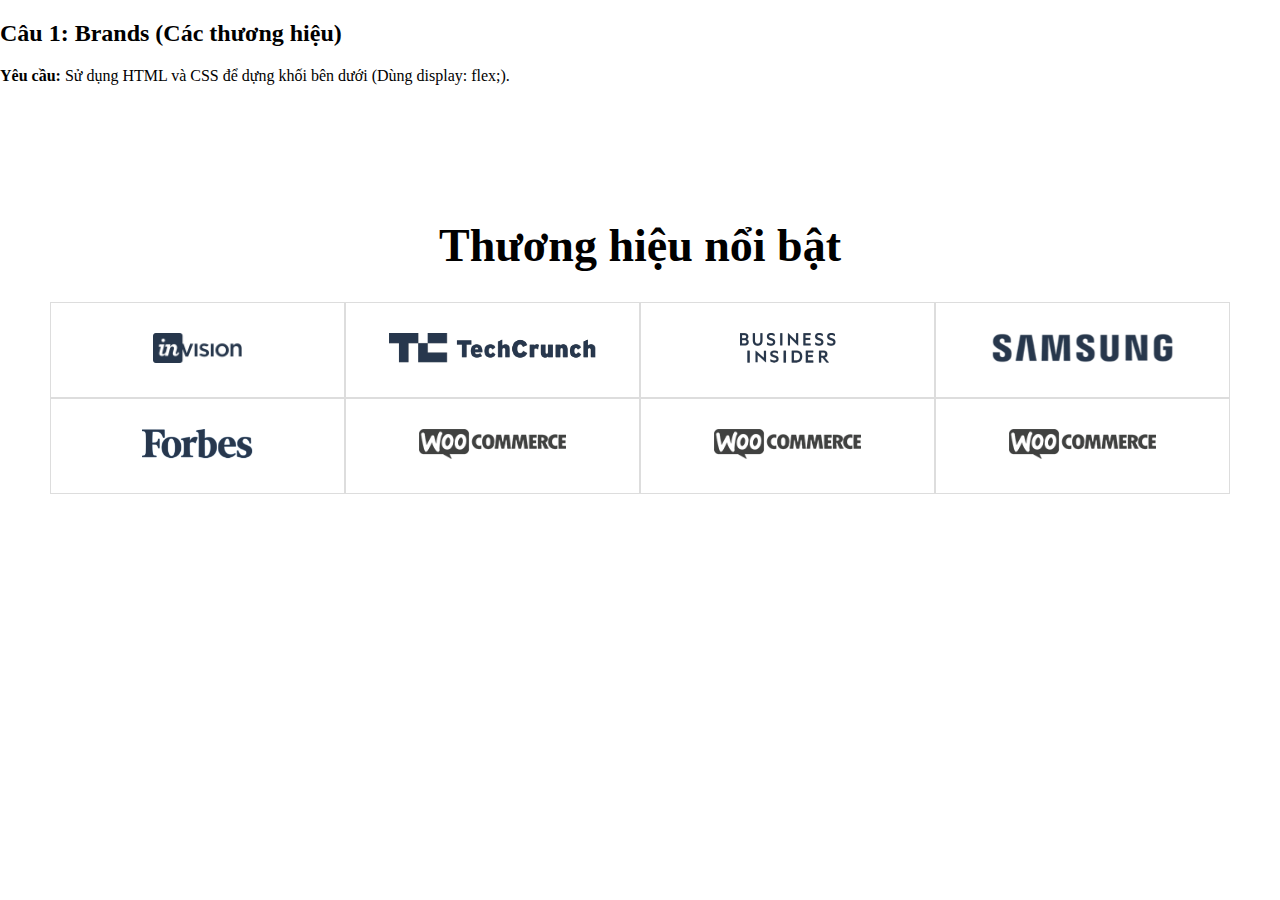
<file: index.html>
<!DOCTYPE html>
<html lang="en">

<head>
    <meta charset="UTF-8">
    <meta name="viewport" content="width=device-width, initial-scale=1.0">
    <title>Document</title>
    <link rel="stylesheet" href="./css/style.css">
</head>

<body>
    <h2>Câu 1: Brands (Các thương hiệu)</h2>
    <p><strong>Yêu cầu:</strong> Sử dụng HTML và CSS để dựng khối bên dưới (Dùng display: flex;).</p>
    <div class="section">
        <div class="container">
            <h2 class="title">Thương hiệu nổi bật</h2>
            <div class="list">
                <a href="#" class="item">
                    <img src="./image/brand-01.png" alt="invison">
                </a>
                <a href="#" class="item">
                    <img src="./image/brand-02.png" alt="techcrunch">
                </a>
                <a href="" class="item">
                    <img src="./image/brand-03.png" alt="business">
                </a>
                <a href="" class="item">
                    <img src="./image/brand-04.png" alt="samsung">
                </a>
                <a href="" class="item">
                    <img src="./image/brand-05.png" alt="forbes">
                </a>
                <a href="" class="item">
                    <img src="./image/brand-06.png" alt="woo">
                </a>
                <a href="" class="item">
                    <img src="./image/brand-06.png" alt="woo">
                </a>
                <a href="" class="item">
                    <img src="./image/brand-06.png" alt="woo">
                </a>
            </div>
        </div>
    </div>
</body>

</html>
</file>
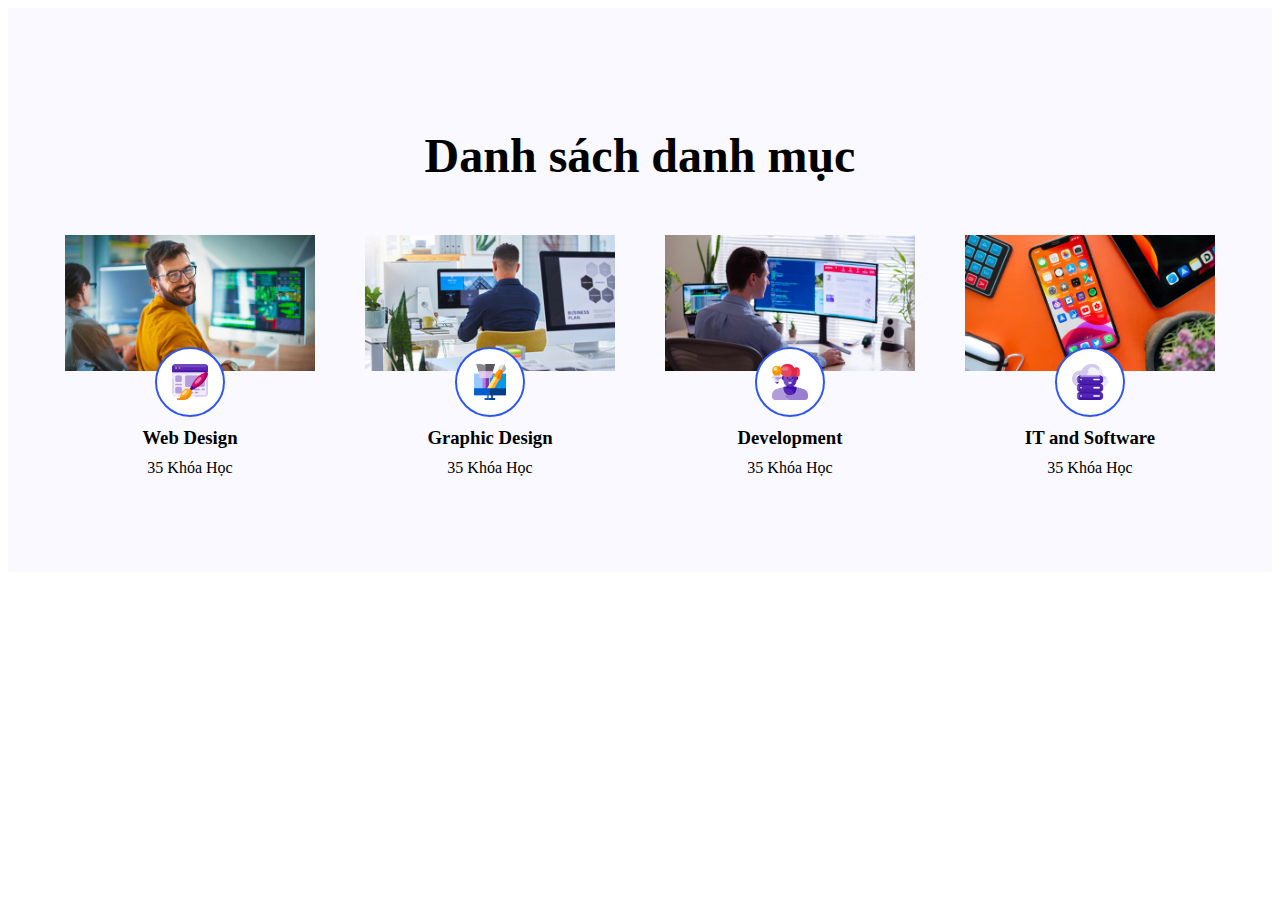
<file: 2.html>
<!DOCTYPE html>
<html lang="en">

<head>
    <meta charset="UTF-8">
    <meta name="viewport" content="width=device-width, initial-scale=1.0">
    <title>Document</title>
    <link rel="stylesheet" href="./css/style2.css">
    <link rel="stylesheet" href="https://cdnjs.cloudflare.com/ajax/libs/font-awesome/6.6.0/css/all.min.css"
        integrity="sha512-Kc323vGBEqzTmouAECnVceyQqyqdsSiqLQISBL29aUW4U/M7pSPA/gEUZQqv1cwx4OnYxTxve5UMg5GT6L4JJg=="
        crossorigin="anonymous" referrerpolicy="no-referrer" />
</head>

<body>
    <div class="section">
        <div class="container">
            <h2 class="title">Danh sách danh mục</h2>
            <div class="list">
                <div class="item">
                    <a href="#" class="inner-image">
                        <img src="./image/image-1.jpg" alt="">
                    </a>
                    <div class="inner-icon">
                        <img src="./image/web-design.png" alt="">
                    </div>
                    <h3 class="inner-title">
                        <a href="#">Web Design</a>
                    </h3>
                    <a href="#" class="inner-button">35 Khóa Học <i class="fa-solid fa-arrow-right"></i></a>
                </div>
                <div class="item">
                    <a href="#" class="inner-image">
                        <img src="./image/image-2.jpg" alt="">
                    </a>
                    <div class="inner-icon">
                        <img src="./image/design.png" alt="">
                    </div>
                    <h3 class="inner-title">
                        <a href="#">Graphic Design</a>
                    </h3>
                    <a href="#" class="inner-button">35 Khóa Học <i class="fa-solid fa-arrow-right"></i></a>
                </div>
                <div class="item">
                    <a href="#" class="inner-image">
                        <img src="./image/image-3.jpg" alt="">
                    </a>
                    <div class="inner-icon">
                        <img src="./image/personal.png" alt="">
                    </div>
                    <h3 class="inner-title">
                        <a href="#">Development</a>
                    </h3>
                    <a href="#" class="inner-button">35 Khóa Học <i class="fa-solid fa-arrow-right"></i></a>
                </div>
                <div class="item">
                    <a href="#" class="inner-image">
                        <img src="./image/image-4.jpg" alt="">
                    </a>
                    <div class="inner-icon">
                        <img src="./image/server.png" alt="">
                    </div>
                    <h3 class="inner-title">
                        <a href="#">IT and Software</a>
                    </h3>
                    <a href="#" class="inner-button">35 Khóa Học <i class="fa-solid fa-arrow-right"></i></a>
                </div>
            </div>
        </div>
    </div>
</body>

</html>
</file>
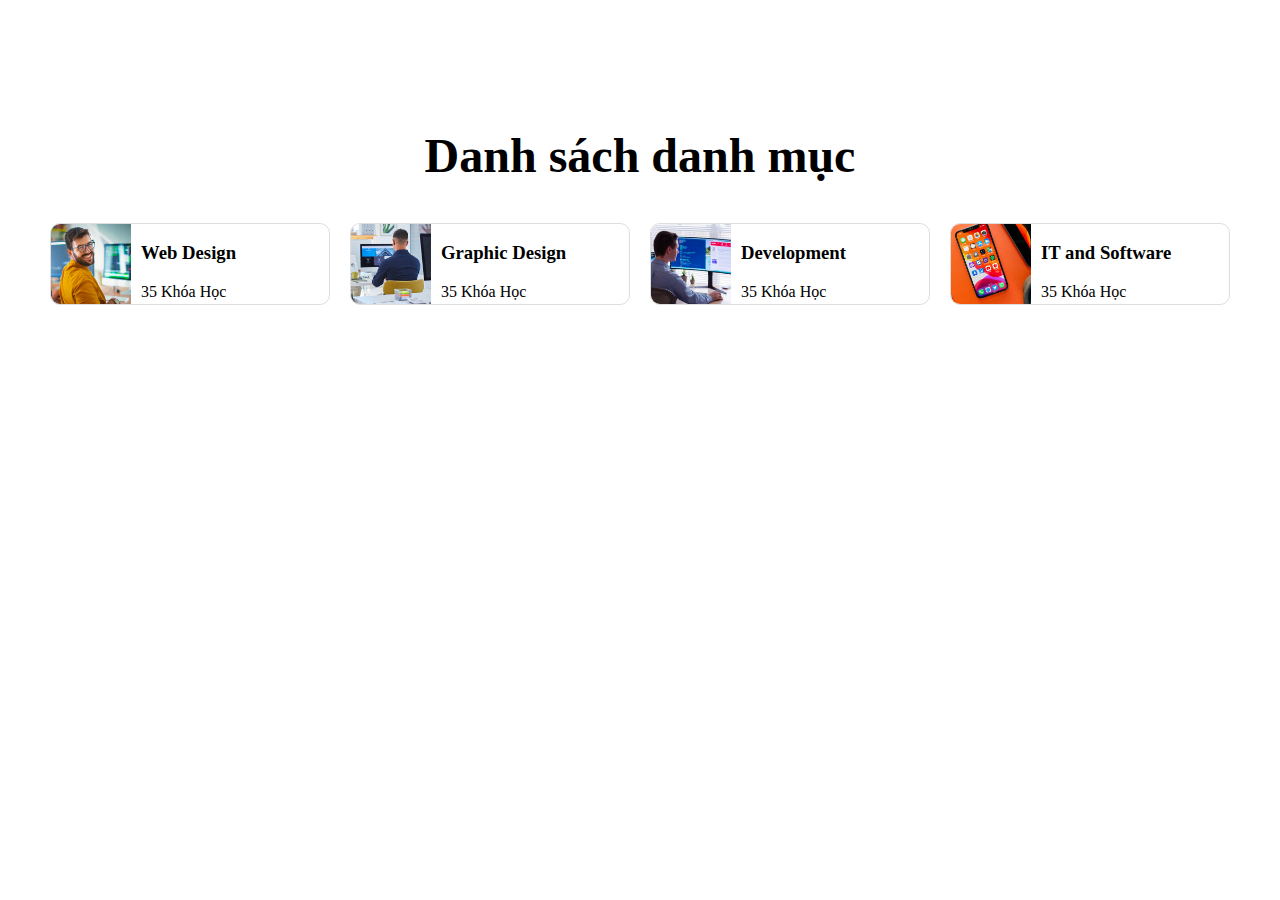
<file: 3.html>
<!DOCTYPE html>
<html lang="en">

<head>
    <meta charset="UTF-8">
    <meta name="viewport" content="width=device-width, initial-scale=1.0">
    <title>Document</title>
    <link rel="stylesheet" href="./css/style3.css">
    <link rel="stylesheet" href="https://cdnjs.cloudflare.com/ajax/libs/font-awesome/6.6.0/css/all.min.css"
        integrity="sha512-Kc323vGBEqzTmouAECnVceyQqyqdsSiqLQISBL29aUW4U/M7pSPA/gEUZQqv1cwx4OnYxTxve5UMg5GT6L4JJg=="
        crossorigin="anonymous" referrerpolicy="no-referrer" />
</head>

<body>
    <div class="section">
        <div class="container">
            <h2 class="title">Danh sách danh mục</h2>
            <div class="list">
                <div class="item">
                    <a href="#" class="inner-image">
                        <img src="./image/image-1.jpg" alt="">
                    </a>
                    <div class="inner-content">
                        <h3 class="inner-title">
                            <a href="#">Web Design</a>
                        </h3>
                        <a href="#" class="inner-button">35 Khóa Học <i class="fa-solid fa-arrow-right"></i></a>
                    </div>
                </div>
                <div class="item">
                    <a href="#" class="inner-image">
                        <img src="./image/image-2.jpg" alt="">
                    </a>
                    <div class="inner-content">
                        <h3 class="inner-title">
                            <a href="#">Graphic Design</a>
                        </h3>
                        <a href="#" class="inner-button">35 Khóa Học <i class="fa-solid fa-arrow-right"></i></a>
                    </div>
                </div>
                <div class="item">
                    <a href="#" class="inner-image">
                        <img src="./image/image-3.jpg" alt="">
                    </a>
                    <div class="inner-content">
                        <h3 class="inner-title">
                            <a href="#">Development</a>
                        </h3>
                        <a href="#" class="inner-button">35 Khóa Học <i class="fa-solid fa-arrow-right"></i></a>
                    </div>
                </div>
                <div class="item">
                    <a href="#" class="inner-image">
                        <img src="./image/image-4.jpg" alt="">
                    </a>
                    <div class="inner-content">
                        <h3 class="inner-title">
                            <a href="#">IT and Software</a>
                        </h3>
                        <a href="#" class="inner-button">35 Khóa Học <i class="fa-solid fa-arrow-right"></i></a>
                    </div>
                </div>
            </div>
        </div>
    </div>
</body>

</html>
</file>
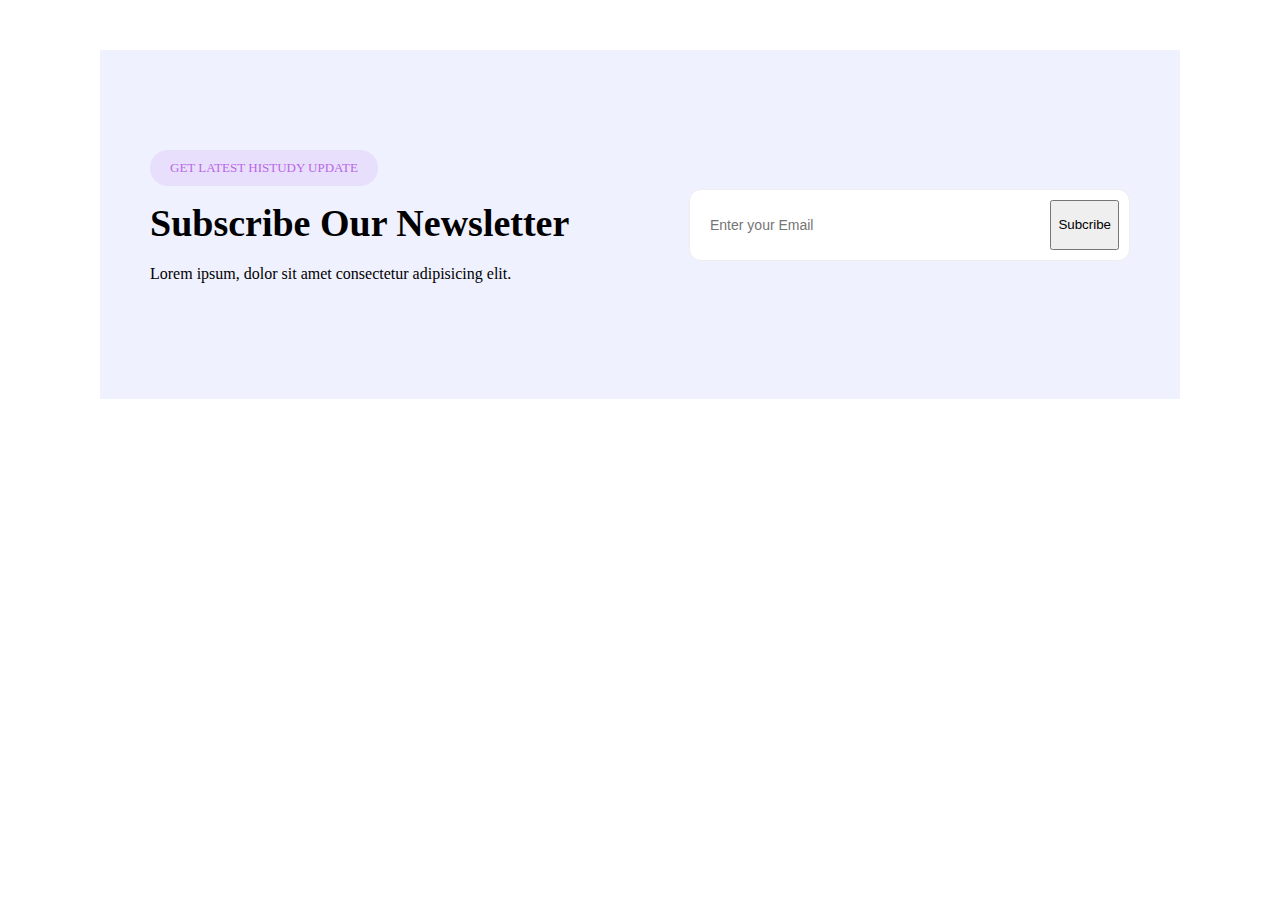
<file: 4.html>
<!DOCTYPE html>
<html lang="en">

<head>
    <meta charset="UTF-8">
    <meta name="viewport" content="width=device-width, initial-scale=1.0">
    <title>Document</title>
    <link rel="stylesheet" href="./css/style4.css">
    <link rel="stylesheet" href="https://cdnjs.cloudflare.com/ajax/libs/font-awesome/6.6.0/css/all.min.css"
        integrity="sha512-Kc323vGBEqzTmouAECnVceyQqyqdsSiqLQISBL29aUW4U/M7pSPA/gEUZQqv1cwx4OnYxTxve5UMg5GT6L4JJg=="
        crossorigin="anonymous" referrerpolicy="no-referrer" />
</head>

<body>
    <div class="container">
        <div class="new-letter">
            <div class="content">
                <div class="sub-title">Get latest histudy update</div>
                <h2 class="title">Subscribe Our Newsletter</h2>
                <p class="decription">Lorem ipsum, dolor sit amet consectetur adipisicing elit.</p>
            </div>

            <form action="#" class="form">
                <input type="email" class="input" name="email" placeholder="Enter your Email">
                <button type="submit">Subcribe <i class="fa-solid fa-arrow-right"></i></button>
            </form>
        </div>
    </div>
</body>

</html>
</file>
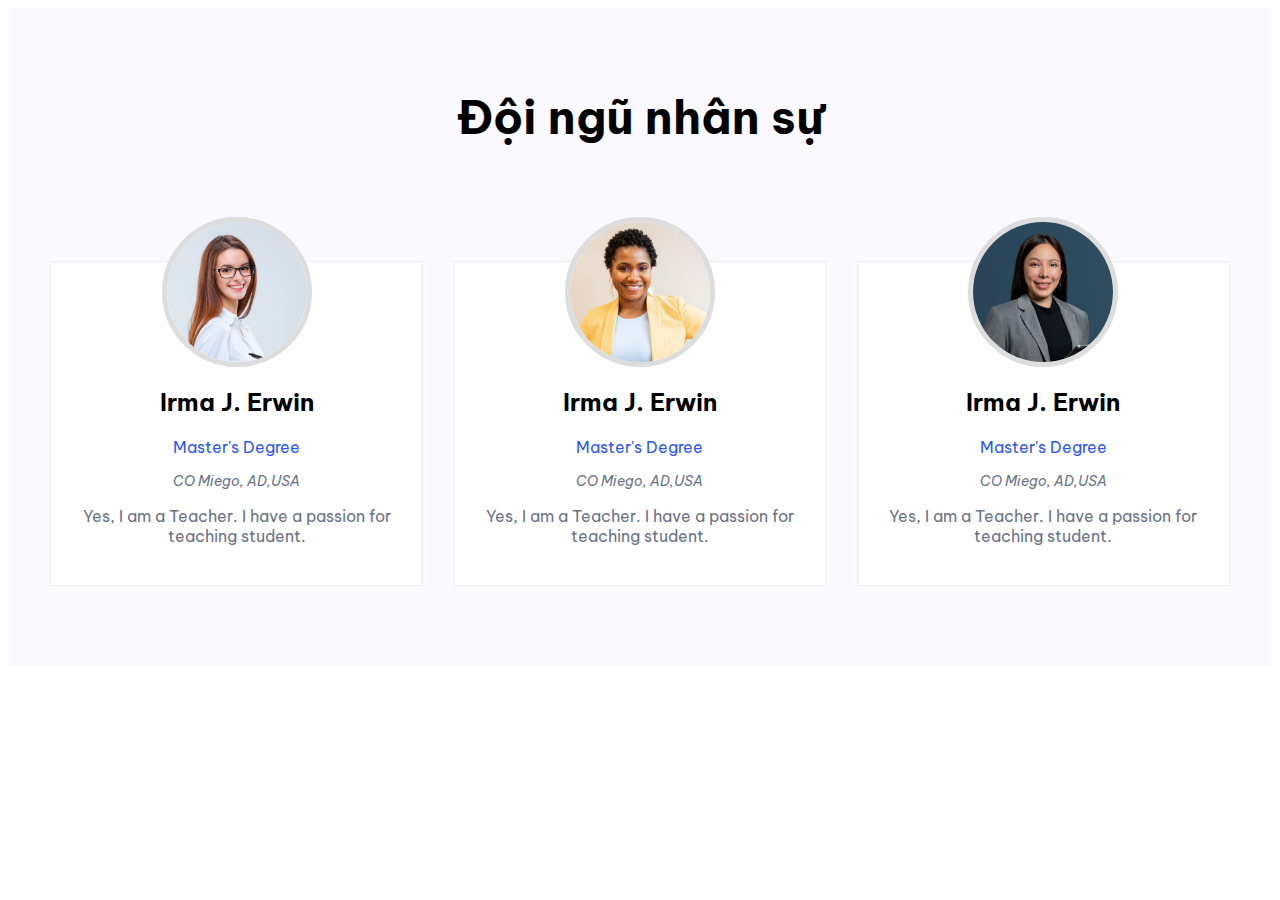
<file: 5.html>
<!DOCTYPE html>
<html lang="en">

<head>
    <meta charset="UTF-8">
    <meta name="viewport" content="width=device-width, initial-scale=1.0">
    <title>Document</title>
    <link rel="stylesheet" href="./css/style5.css">
    <link rel="stylesheet" href="https://cdnjs.cloudflare.com/ajax/libs/font-awesome/6.6.0/css/all.min.css"
        integrity="sha512-Kc323vGBEqzTmouAECnVceyQqyqdsSiqLQISBL29aUW4U/M7pSPA/gEUZQqv1cwx4OnYxTxve5UMg5GT6L4JJg=="
        crossorigin="anonymous" referrerpolicy="no-referrer" />
</head>

<body>
    <div class="section">
        <div class="container">
            <h2 class="title">Đội ngũ nhân sự</h2>
            <div class="list">
                <div class="item">
                    <div class="avatar">
                        <img src="./image/team-01.jpg" alt="">
                    </div>
                    <div class="content">
                        <h2 class="name">Irma J. Erwin</h2>
                        <div class="position">Master's Degree</div>
                        <div class="address">CO Miego, AD,USA</div>
                        <p class="decription">Yes, I am a Teacher. I have a passion for teaching student.</p>
                        <div class="list-icon">
                            <a href="#" class="icon">
                                <i class="fa-brands fa-facebook"></i>
                            </a>
                            <a href="#" class="icon">
                                <i class="fa-brands fa-x-twitter"></i>
                            </a>
                            <a href="#" class="icon">
                                <i class="fa-brands fa-instagram"></i>
                            </a>
                        </div>
                    </div>
                </div>
                <div class="item">
                    <div class="avatar">
                        <img src="./image/team-02.jpg" alt="">
                    </div>
                    <div class="content">
                        <h2 class="name">Irma J. Erwin</h2>
                        <div class="position">Master's Degree</div>
                        <div class="address">CO Miego, AD,USA</div>
                        <p class="decription">Yes, I am a Teacher. I have a passion for teaching student.</p>
                        <div class="list-icon">
                            <a href="#" class="icon">
                                <i class="fa-brands fa-facebook"></i>
                            </a>
                            <a href="#" class="icon">
                                <i class="fa-brands fa-x-twitter"></i>
                            </a>
                            <a href="#" class="icon">
                                <i class="fa-brands fa-instagram"></i>
                            </a>
                        </div>
                    </div>
                </div>
                <div class="item">
                    <div class="avatar">
                        <img src="./image/team-03.jpg" alt="">
                    </div>
                    <div class="content">
                        <h2 class="name">Irma J. Erwin</h2>
                        <div class="position">Master's Degree</div>
                        <div class="address">CO Miego, AD,USA</div>
                        <p class="decription">Yes, I am a Teacher. I have a passion for teaching student.</p>
                        <div class="list-icon">
                            <a href="#" class="icon">
                                <i class="fa-brands fa-facebook"></i>
                            </a>
                            <a href="#" class="icon">
                                <i class="fa-brands fa-x-twitter"></i>
                            </a>
                            <a href="#" class="icon">
                                <i class="fa-brands fa-instagram"></i>
                            </a>
                        </div>
                    </div>
                </div>
            </div>
        </div>
    </div>
</body>

</html>
</file>
<file: css/style.css>
* {
    box-sizing: border-box;
 }

 body {
    margin: 0;
 }

 .section {
    padding: 80px 0;

 }
 
 .container{
    width: 1180px;
    margin-left: auto;
    margin-right: auto;
 }
 
 .title {
    font-family: 'Times New Roman', Times, serif;
    font-size: 46px;
    text-align: center;
    margin-bottom: 30px;
 }

 .list {
    display: flex;
    flex-wrap: wrap;
 }

 .item {
    width: 25%;
    border: 1px solid #ddd;
    padding: 30px;
 }

 .item img {
    width: 100%;
    height: 30px;
    object-fit: contain;
 }
</file>
<file: css/style2.css>
* {
    box-sizing: border-box;
 }

 a {
    text-decoration: none;
 }

 .section {
    padding: 80px 0;
    background-color: #F9F9FF;
 }

 .container {
    width: 1180px;
    margin-left: auto;
    margin-right: auto;
 }

 .title {
    font-family: 'Times New Roman', Times, serif;
    font-size: 48px;
    text-align: center;
    margin-bottom: 30px;
 }

 .list {
    display: flex;
    flex-wrap: warp;
 }

 .item {
    padding: 15px;
    margin: 0 20px 0 0;
    text-align: center;
 }

 .item .inner-image img {
    width: 100%;
    height: 150px;
    object-fit: contain;
 }

 .item .inner-icon {
    width: 70px;
    height: 70px;
    background: #ffffff;
    border: 2px solid #2F57EF;
    border-radius: 50%;
    position: relative;
    padding: 15px;
    margin: -35px 90px 0;
 }

 .item .inner-icon img {
    object-fit: contain;
    width: 100%;
    height: 100%;
 }


 .item .inner-title {
    margin: 10px 0 10px;
 }

 .item .inner-title a,
 .item .inner-button {
    color: black;
 }

 .item .inner-title:hover a {
    color: #2F57EF;
 }

 .item .inner-button:hover {
    color: #2F57EF;
 }
</file>
<file: css/style3.css>
* {
    box-sizing: border-box;
 }
 a {
    text-decoration: none;
 }

 .section {
    width: 100%;
    padding: 80px 0;
 }

 .container {
    width: 1180px;
    margin-left: auto;
    margin-right: auto;
 }

 .title {
    font-size: 48px;
    text-align: center;
 }

 .list {
    display: flex;
 }

 .item {
    width: calc(25% - 60px / 4);
    border: 1px solid #ddd;
    border-radius: 10px;
    display: inline-flex;
    margin-right: 20px;
    overflow: hidden;
 }

 .item:nth-child(4) {
    margin-right: 0;
 }

 .item .inner-image {
    width: 80px;
    height: 80px;
 }

 .item .inner-image img {
    object-fit: cover;
    width: 100%;
    height: 100%;
 }

 .item .inner-content {
    margin-left: 10px;
 }

 .item .inner-content a {
    color: #000;
 }

 .item .inner-title:hover a,
 .item .inner-button:hover {
    color: #2F57EF;
 }
</file>
<file: css/style4.css>
* {
     box-sizing: border-box;
 }

 html {
    font-family: 'Times New Roman', Times, serif;
 }

 .container {
    width: 1180px;
    margin-left: auto;
    margin-right: auto;
 }

 .new-letter {
     margin: 50px 50px;
     padding: 100px 50px;
     background-color: #EFF1FF;
     display: flex;
     justify-content: space-between;
     align-items: center;
 }

 .new-letter .content .sub-title {
    background: #E8DFFC;
    color: #B966E7;
    text-transform: uppercase;
    font-size: 13px;
    font-weight: 500;
    margin-bottom: 15px;
    padding: 10px 20px;
    display: inline-block;
    border-radius: 45px
 }

 .new-letter .content .title {
    font-size: 38px;
    margin-top: 0;
    margin-bottom: 20px;
 }

 .new-letter .contain .decription {
    font-size: 16px;
    color: #6b7385;
    margin-top: 0;
    margin-bottom: 0;
 }

 .form {
    width: 45%;
    border: 1px solid #eeeeee;
    background-color: #fff;
    display: flex;
    padding: 10px;
    border-radius: 12px;
 }

 .form .input {
    border: 0;
    color: #6b7385;
    height: 50px;
    flex: 1;    
    padding: 0 10px;
    font-size: 14px;
    outline: none;
 }

 .form .button {
    background: #B966E7;
    border: 0;
    color: #fff;
    border-radius: 10px;
    padding: 0 24px;
    font-size: 15px;
    font-weight: 600;
 }
</file>
<file: css/style5.css>
@import url('https://fonts.googleapis.com/css2?family=Be+Vietnam+Pro:ital,wght@0,100;0,200;0,300;0,400;0,500;0,600;0,700;0,800;0,900;1,100;1,200;1,300;1,400;1,500;1,600;1,700;1,800;1,900&display=swap');

* {
     box-sizing: border-box;
     font-family: "Be Vietnam Pro", sans-serif;
 }

 a {
    text-decoration: none;
 }

 .section {
    background-color: #F9F9FF;
    padding-top: 80px;
    padding-bottom: 80px;
    text-align: center;
 }

 .container {
    width: 1180px;
    margin-right: auto;
    margin-left: auto;
 }

 .section .title {
    font-size: 46px;
    margin: 0 0 40px;
 }

 .section .list {
    display: flex;
    justify-content: space-between;
 }

 .list .item {
    width: calc(100% / 3 - 60px / 3);
    border: 1px solid #eeeeee;
    margin-top: 75px;
    background-color: #fff;
 }

 .list .item .avatar {
    width: 150px;
    height: 150px;
    margin-left: auto;
    margin-right: auto;
    border: 5px solid #ddd;
    border-radius: 50%;
    overflow: hidden;
    margin-top: -45px;
    margin-bottom: 20px;
 }

 .item .avatar img {
    width: 100%;
    height: 100%;
    object-fit: cover;
    object-position: top;
 }

 .item .content .position {
    color: #2F57EF;
    margin-bottom: 15px;
    font-size: 16px;

 }

 .item .content .address {
    font-size: 14px;
    color: #6b7385;
    font-style: italic;
    margin-bottom: 15px;
 }

 .item .content .decription {
    color: #6b7385;;
 }

 .item .icon {
    margin: 0 8px;
    color: #6b7385;
    font-size: 18px;
 }
 
 .list-icon .icon:hover {
    color: #2F57EF;
 }
</file>
